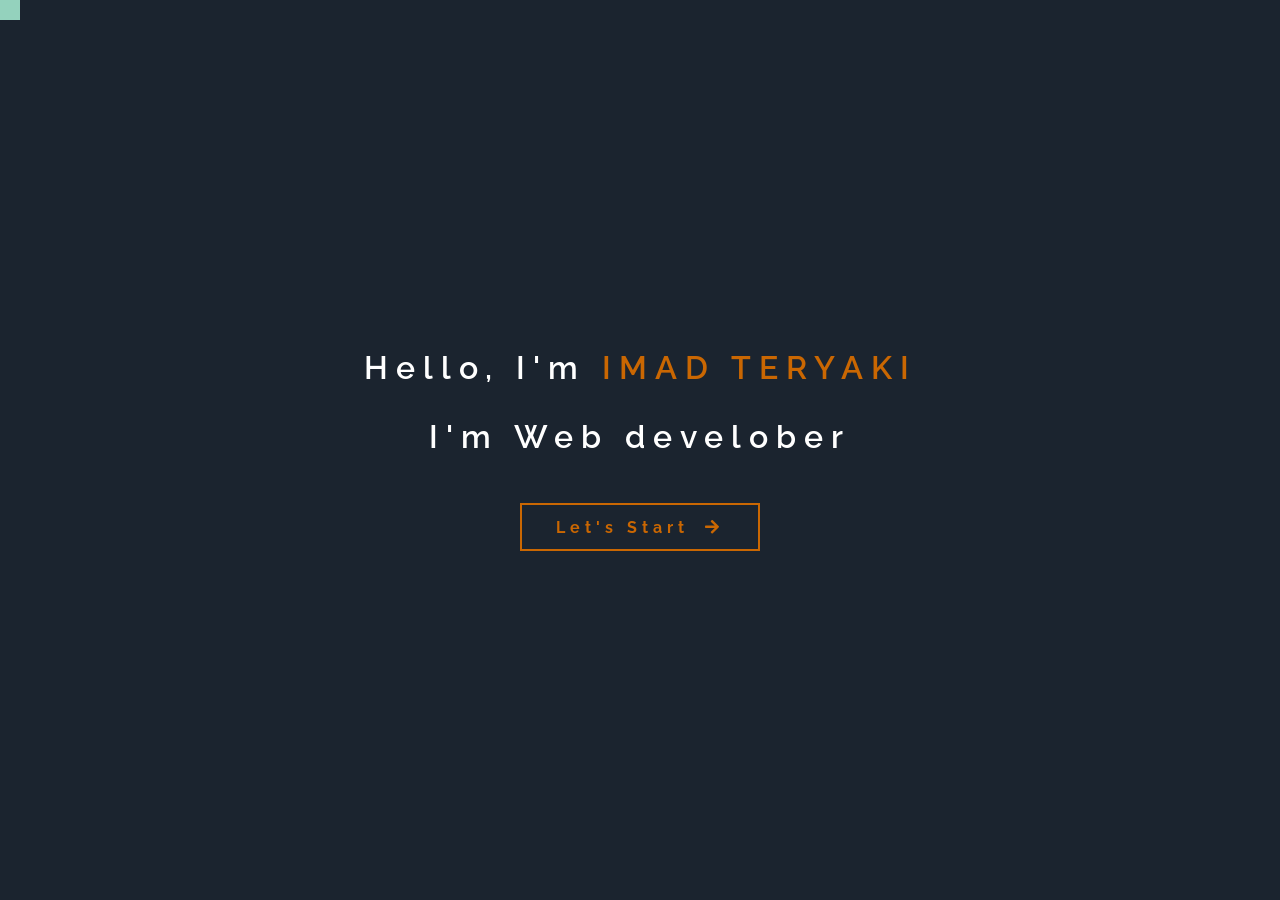
<file: index.html>
<!DOCTYPE html>
<html lang="en">
  <head>
    <meta charset="UTF-8" />
    <meta http-equiv="X-UA-Compatible" content="IE=edge" />
    <meta name="viewport" content="width=device-width, initial-scale=1.0" />

    <!-- fontAwesome -->
    <link
      rel="stylesheet"
      href="https://cdnjs.cloudflare.com/ajax/libs/font-awesome/5.15.4/css/all.min.css"
      integrity="sha512-1ycn6IcaQQ40/MKBW2W4Rhis/DbILU74C1vSrLJxCq57o941Ym01SwNsOMqvEBFlcgUa6xLiPY/NS5R+E6ztJQ=="
      crossorigin="anonymous"
      referrerpolicy="no-referrer"
    />
    <!-- Google-Fonts -->
    <link rel="preconnect" href="https://fonts.googleapis.com" />
    <link rel="preconnect" href="https://fonts.gstatic.com" crossorigin />
    <link
      href="https://fonts.googleapis.com/css2?family=Raleway:wght@100;400;500;600;700&display=swap"
      rel="stylesheet"
    />
    <!-- CSS-Link -->
    <link rel="stylesheet" href="main.css" />
    <title>Imad Teryaki</title>
  </head>
  <body>
    <!-- Home-Page -->
    <header id="home">
    <ul class="background">
        <li></li>
        <li></li>
        <li></li>
        <li></li>
        <li></li>
        <li></li>
        <li></li>
        <li></li>
        <li></li>
        <li></li>
      </ul>
      <div class="text-container">
        <div class="type" >
            <p class="hallo text">Hello, I'm </p>
            <p class="name text">IMAD TERYAKI</p>
        </div>
        <p class="job text">I'm Web develober</p>

        <a href="./about.html"><button class="start">Let's Start<i class="fas fa-arrow-right"></i></button></a>
      </div> 
    </header>
  </body>
</html>
</file>
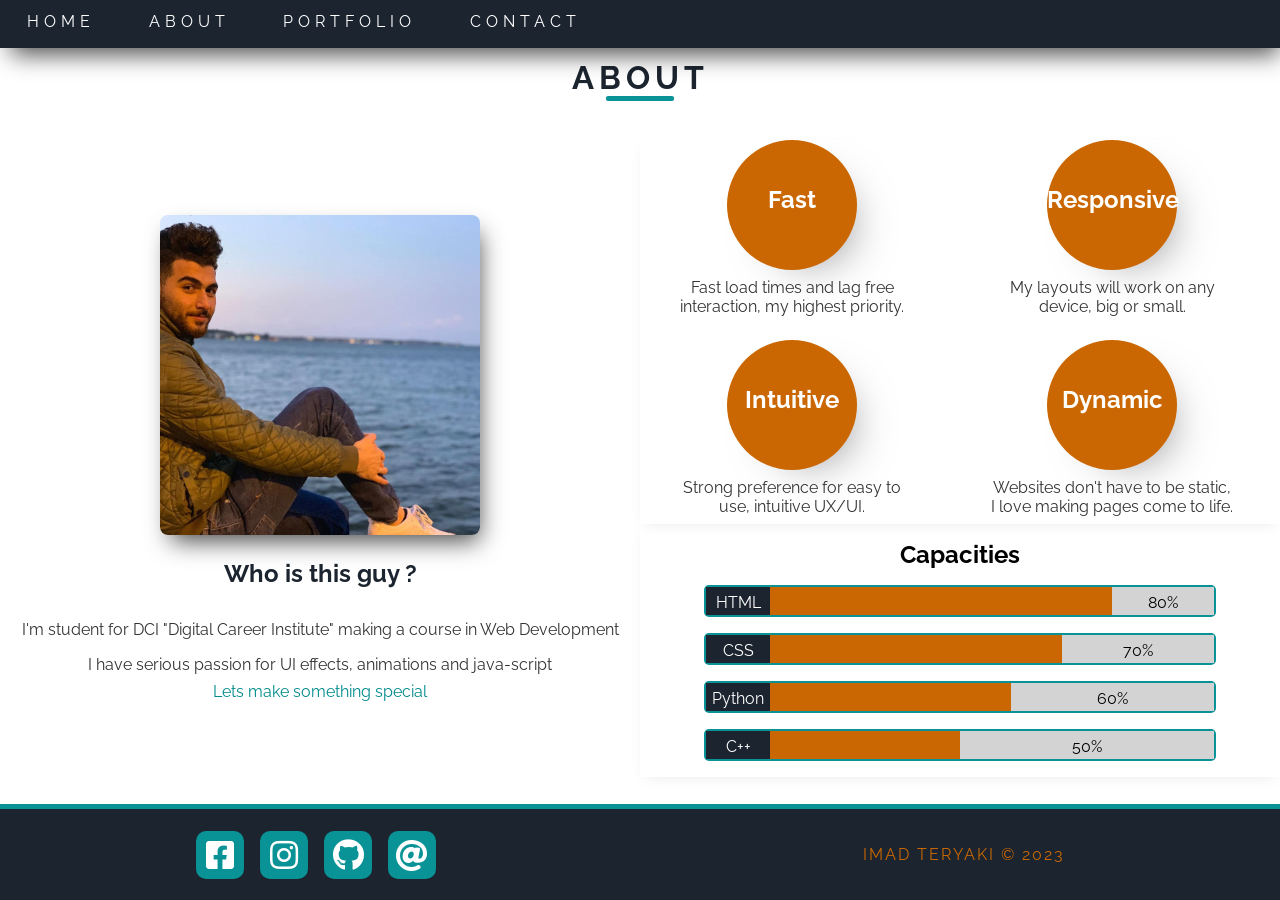
<file: about.html>
<!DOCTYPE html>
<html lang="en">
  <head>
    <meta charset="UTF-8" />
    <meta http-equiv="X-UA-Compatible" content="IE=edge" />
    <meta name="viewport" content="width=device-width, initial-scale=1.0" />
    <!-- fontAwesome -->
    <link
      rel="stylesheet"
      href="https://cdnjs.cloudflare.com/ajax/libs/font-awesome/5.15.4/css/all.min.css"
      integrity="sha512-1ycn6IcaQQ40/MKBW2W4Rhis/DbILU74C1vSrLJxCq57o941Ym01SwNsOMqvEBFlcgUa6xLiPY/NS5R+E6ztJQ=="
      crossorigin="anonymous"
      referrerpolicy="no-referrer"
    />
    <!-- Google-Fonts -->
    <link rel="preconnect" href="https://fonts.googleapis.com" />
    <link rel="preconnect" href="https://fonts.gstatic.com" crossorigin />
    <link
      href="https://fonts.googleapis.com/css2?family=Raleway:wght@100;400;500;600;700&display=swap"
      rel="stylesheet"
    />
    <!-- CSS-Link -->
    <link rel="stylesheet" href="about.css" />
    <title>About Me</title>
  </head>
  <body>
    <nav class="navbar">
      <input type="checkbox" class="side-menu" id="side-menu" />
      <label for="side-menu" class="hamb"
        ><span class="hamb-line"></span
      ></label>
      <div class="nav">
        <ul class="menu">
          <li><a href="./index.html">Home</a></li>
          <li><a href="./about.html">About</a></li>
          <li><a href="./portfolio.html">Portfolio</a></li>
          <li><a href="./contact.html">Contact</a></li>
        </ul>
      </div>
    </nav>
    <header class="header">
      <h1 class="title">About</h1>
    </header>
    <main class="about-page">
      <section class="me">
        <img
          src="./Bilder/70360322_1455279317958483_5749685977719242752_n.jpg"
          alt=""
          class="photo"
        />
        <h2>Who is this guy ?</h2>
        <p>
          I'm student for DCI "Digital Career Institute" making a course in Web
          Development
        </p>
        <p>I have serious passion for UI effects, animations and java-script</p>
        <a href="./contact.html">Lets make something special</a>
      </section>
      <section class="offers">
        <div class="properties">
            <div class="property delay-1">
                <div class="property-title">
                    <h2>Fast</h2>
                </div>
                <p>Fast load times and lag free interaction, my highest priority.</p>
            </div>
            <div class="property delay-2">
                <div class="property-title">
                    <h2>Responsive</h2>
                </div>
                <p>My layouts will work on any device, big or small.</p>
            </div>
            <div class="property delay-3">
                <div class="property-title ">
                    <h2>Intuitive</h2>
                </div>
                <p>Strong preference for easy to use, intuitive UX/UI.</p>
            </div>
            <div class="property delay-4">
                <div class="property-title">
                    <h2>Dynamic</h2>
                </div>
                <p>Websites don't have to be static, I love making pages come to life.</p>
            </div>
        </div>
        <div class="capacities">
        <h2>Capacities</h2>

        <div>
          <div class="html">
            <div>HTML</div>
          </div>
          <span>80%</span>
        </div>

        <div>
          <div class="css">
            <div>CSS</div>
          </div>
          <span>70%</span>
        </div>

        <div>
          <div class="python">
            <div>Python</div>
          </div>
          <span>60%</span>
        </div>

        <div>
          <div class="c-lang">
            <div>C++</div>
          </div>
          <span>50%</span>
        </div>
      </div>
</section>
</main>
<footer>
  <div class="social-media">
    <a href="#"><div class="media"><i class="fab fa-facebook-square"></i></div></a>
    <a href="#"><div class="media"><i class="fab fa-instagram"></i></div></a>
    <a href="#"><div class="media"><i class="fab fa-github"></i></div></a>
    <a href="#"><div class="media"><i class="fas fa-at"></i></div></a>
  </div>
  <p>IMAD TERYAKI &#169; 2023</p>
</footer>
</body>
</html>
</file>
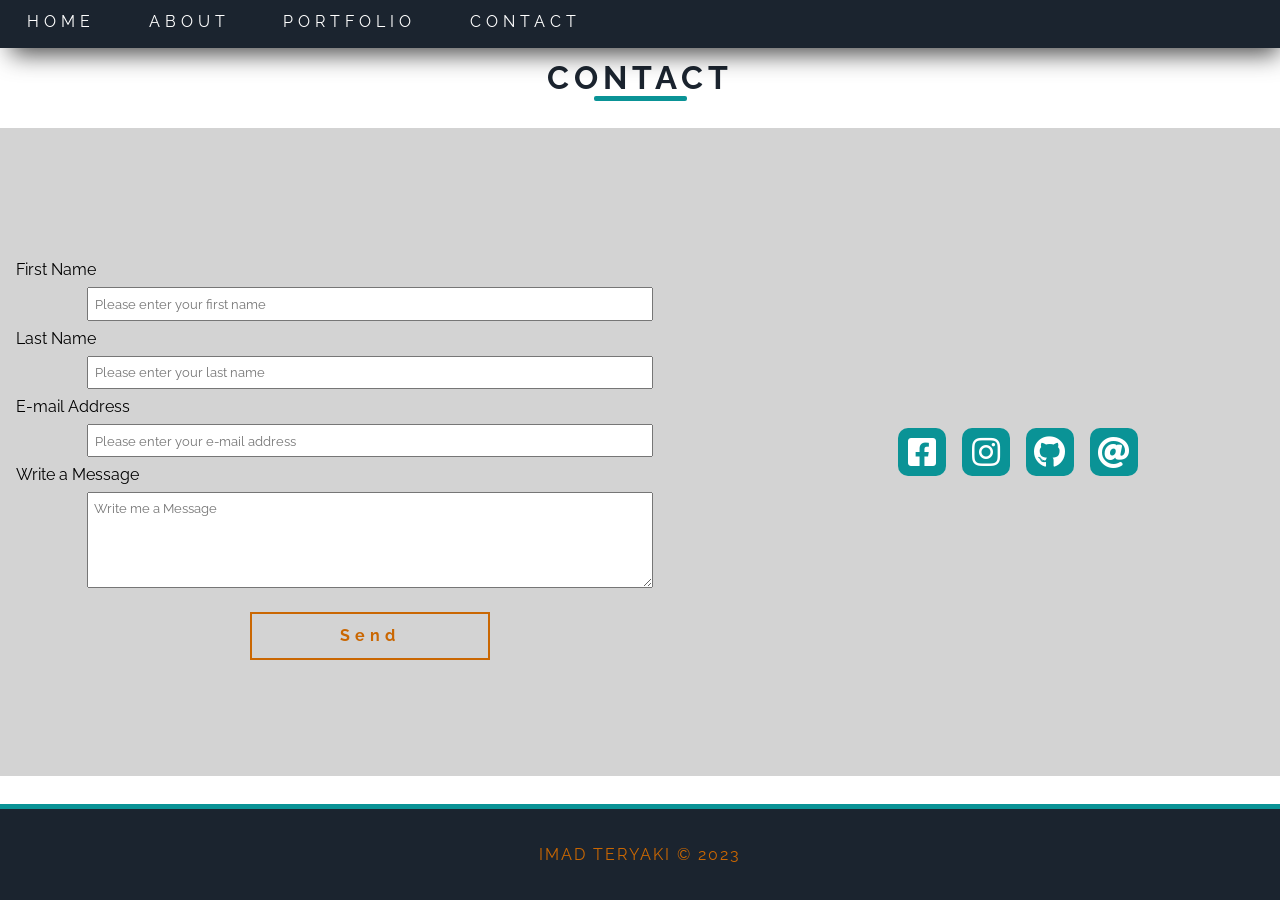
<file: contact.html>
<!DOCTYPE html>
<html lang="en">
  <head>
    <meta charset="UTF-8" />
    <meta http-equiv="X-UA-Compatible" content="IE=edge" />
    <meta name="viewport" content="width=device-width, initial-scale=1.0" />
    <!-- fontAwesome -->
    <link
      rel="stylesheet"
      href="https://cdnjs.cloudflare.com/ajax/libs/font-awesome/5.15.4/css/all.min.css"
      integrity="sha512-1ycn6IcaQQ40/MKBW2W4Rhis/DbILU74C1vSrLJxCq57o941Ym01SwNsOMqvEBFlcgUa6xLiPY/NS5R+E6ztJQ=="
      crossorigin="anonymous"
      referrerpolicy="no-referrer"
    />
    <!-- Google-Fonts -->
    <link rel="preconnect" href="https://fonts.googleapis.com" />
    <link rel="preconnect" href="https://fonts.gstatic.com" crossorigin />
    <link
      href="https://fonts.googleapis.com/css2?family=Raleway:wght@100;400;500;600;700&display=swap"
      rel="stylesheet"
    />
    <!-- CSS-Link -->
    <link rel="stylesheet" href="contact.css" />
    <title>Contact</title>
  </head>
  <body>
    <nav class="navbar">
      <input type="checkbox" class="side-menu" id="side-menu" />
      <label for="side-menu" class="hamb"
        ><span class="hamb-line"></span
      ></label>
      <div class="nav">
        <ul class="menu">
          <li><a href="./index.html">Home</a></li>
          <li><a href="./about.html">About</a></li>
          <li><a href="./portfolio.html">Portfolio</a></li>
          <li><a href="./contact.html">Contact</a></li>
        </ul>
      </div>
    </nav>

    <header class="header">
        <h1 class="title">Contact</h1>
    </header>


    <main>
      <div class="message">
        <form action="" method="POST">
          <label for="username">First Name</label>
          <input type="text" placeholder="Please enter your first name" required />
          <label for="username"> Last Name</label>
          <input type="text" placeholder="Please enter your last name" required />
          <label for="email">E-mail Address</label>
          <input
            type="email"
            name="email"
            placeholder="Please enter your e-mail address"
            required
          />
          <label for="textarea">Write a Message</label>
          <textarea
            name="textarea"
            cols="30"
            rows="5"
            placeholder="Write me a Message"
            required
          ></textarea>
          <input type="submit" value="Send" id="submit" />
        </form>
      </div>
      <div class="social-media-icons">
        <a href="#"><div class="media"><i class="fab fa-facebook-square"></i></div></a>
        <a href="#"><div class="media"><i class="fab fa-instagram"></i></div></a>
        <a href="#"><div class="media"><i class="fab fa-github"></i></div></a>
        <a href="#"><div class="media"><i class="fas fa-at"></i></div></a>
      </div>
    </main>
    <footer>
      <p>IMAD TERYAKI &#169; 2023</p>
    </footer>
  </body>
</html>
</file>
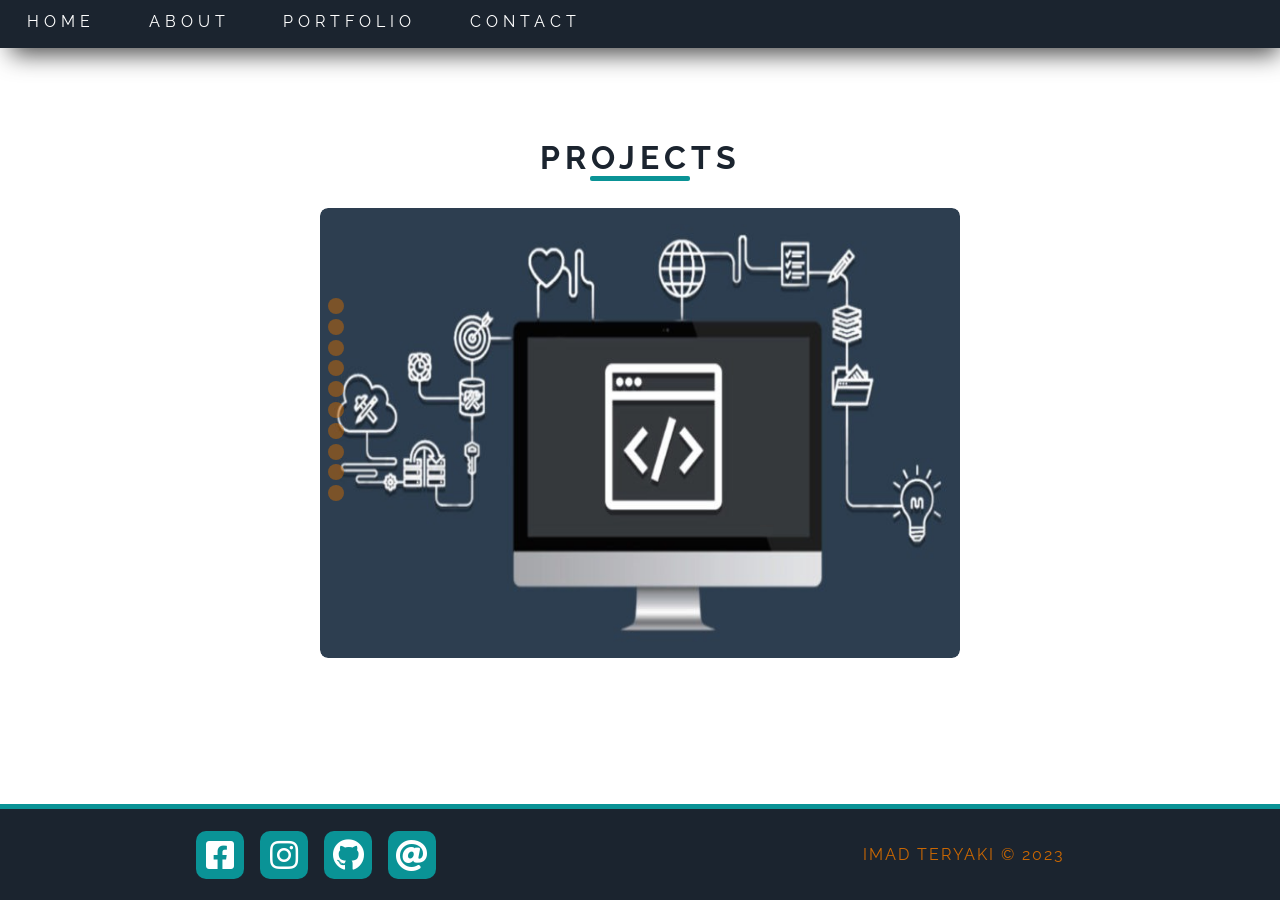
<file: portfolio.html>
<!DOCTYPE html>
<html lang="en">
  <head>
    <meta charset="UTF-8" />
    <meta http-equiv="X-UA-Compatible" content="IE=edge" />
    <meta name="viewport" content="width=device-width, initial-scale=1.0" />
    <!-- fontAwesome -->
    <link
      rel="stylesheet"
      href="https://cdnjs.cloudflare.com/ajax/libs/font-awesome/5.15.4/css/all.min.css"
      integrity="sha512-1ycn6IcaQQ40/MKBW2W4Rhis/DbILU74C1vSrLJxCq57o941Ym01SwNsOMqvEBFlcgUa6xLiPY/NS5R+E6ztJQ=="
      crossorigin="anonymous"
      referrerpolicy="no-referrer"
    />
    <!-- Google-Fonts -->
    <link rel="preconnect" href="https://fonts.googleapis.com" />
    <link rel="preconnect" href="https://fonts.gstatic.com" crossorigin />
    <link
      href="https://fonts.googleapis.com/css2?family=Raleway:wght@100;400;500;600;700&display=swap"
      rel="stylesheet"
    />
    <!-- CSS-Link -->
    <link rel="stylesheet" href="portfolio.css" />
    <title>Portfolio</title>
  </head>
  <body>
    <nav class="navbar">
      <input type="checkbox" class="side-menu" id="side-menu" />
      <label for="side-menu" class="hamb"
        ><span class="hamb-line"></span
      ></label>
      <div class="nav">
        <ul class="menu">
          <li><a href="./index.html">Home</a></li>
          <li><a href="./about.html">About</a></li>
          <li><a href="./portfolio.html">Portfolio</a></li>
          <li><a href="./contact.html">Contact</a></li>
        </ul>
      </div>
    </nav>
    
    <main>
      <header class="header">
        <h1 class="title">Projects</h1>
      </header>
      <section class="slider-container">
        <div class="slider-wrapper">
          <div class="slides">
            <div class="slide" id="slide-1">
              <h2>Project-name-1</h2>
              <p>
                Lorem ipsum dolor, sit amet consectetur adipisicing elit.
                Laudantium dolorem repudiandae molestias ab eius repellat?
              </p>
              <button>Visit</button>
            </div>

            <div class="slide" id="slide-2">
              <h2>Project-name-2</h2>
              <p>
                Lorem ipsum dolor, sit amet consectetur adipisicing elit.
                Laudantium dolorem repudiandae molestias ab eius repellat?
              </p>
              <button>Visit</button>
            </div>
            <div class="slide" id="slide-3">
              <h2>Project-name-3</h2>
              <p>
                Lorem ipsum dolor, sit amet consectetur adipisicing elit.
                Laudantium dolorem repudiandae molestias ab eius repellat?
              </p>
              <button>Visit</button>
            </div>
            <div class="slide" id="slide-4">
              <h2>Project-name-4</h2>
              <p>
                Lorem ipsum dolor, sit amet consectetur adipisicing elit.
                Laudantium dolorem repudiandae molestias ab eius repellat?
              </p>
              <button>Visit</button>
            </div>
            <div class="slide" id="slide-5">
              <h2>Project-name-5</h2>
              <p>
                Lorem ipsum dolor, sit amet consectetur adipisicing elit.
                Laudantium dolores repudiandae molestias ab eius repellat?
              </p>
              <button>Visit</button>
            </div>
            <div class="slide" id="slide-6">
              <h2>Project-name-6</h2>
              <p>
                Lorem ipsum dolor, sit amet consectetur adipisicing elit.
                Laudantium dolorem repudiandae molestias ab eius repellat?
              </p>
              <button>Visit</button>
            </div>
            <div class="slide" id="slide-7">
              <h2>Project-name-7</h2>
              <p>
                Lorem ipsum dolor, sit amet consectetur adipisicing elit.
                Laudantium dolorem repudiandae molestias ab eius repellat?
              </p>
              <button>Visit</button>
            </div>
            <div class="slide" id="slide-8">
              <h2>Project-name-8</h2>
              <p>
                Lorem ipsum dolor, sit amet consectetur adipisicing elit.
                Laudantium dolorem repudiandae molestias ab eius repellat?
              </p>
              <button>Visit</button>
            </div>
            <div class="slide" id="slide-9">
              <h2>Project-name-9</h2>
              <p>
                Lorem ipsum dolor, sit amet consectetur adipisicing elit.
                Laudantium dolorem repudiandae molestias ab eius repellat?
              </p>
              <button>Visit</button>
            </div>
            <div class="slide" id="slide-10">
              <h2>Project-name-10</h2>
              <p>
                Lorem ipsum dolor, sit amet consectetur adipisicing elit.
                Laudantium dolorem repudiandae molestias ab eius repellat?
              </p>
              <button>Visit</button>
            </div>

            <div class="slider-nav">
              <a href="#slide-1"></a>
              <a href="#slide-2"></a>
              <a href="#slide-3"></a>
              <a href="#slide-4"></a>
              <a href="#slide-5"></a>
              <a href="#slide-6"></a>
              <a href="#slide-7"></a>
              <a href="#slide-8"></a>
              <a href="#slide-9"></a>
              <a href="#slide-10"></a>
            </div>
          </div>
        </div>
      </section>
    </main>
    <footer>
      <div class="social-media">
        <a href="#"><div class="media"><i class="fab fa-facebook-square"></i></div></a>
        <a href="#"><div class="media"><i class="fab fa-instagram"></i></div></a>
        <a href="#"><div class="media"><i class="fab fa-github"></i></div></a>
        <a href="#"><div class="media"><i class="fas fa-at"></i></div></a>
      </div>
      <p>IMAD TERYAKI &#169; 2023</p>
    </footer>
  </body>
</html>
</file>
<file: main.css>
* {
  font-family: "Raleway", sans-serif;
  padding: 0;
  margin: 0;
  box-sizing: border-box;
}

.text-container {
  width: 100%;
  height: 100vh;
  display: flex;
  flex-direction: column;
  justify-content: center;
  align-items: center;
  position: relative;
  z-index: 1000;
}
.text-container .type {
  display: flex;
  flex-direction: column;
}
.text-container .hello {
  display: flex;
  justify-content: center;
  align-items: center;
}
.text-container .name {
  margin-top: 2rem;
  padding-left: 1rem;
  justify-self: flex-start;
}
.text-container .name.text {
  color: #CA6702;
}
.text-container .job {
  margin: 2rem 0;
}
.text-container .text {
  color: #fff;
  letter-spacing: 0.5rem;
  font-size: 32px;
  font-weight: 600;
  text-align: center;
  animation: bck-top 3s cubic-bezier(0.215, 0.61, 0.355, 1) -0.8s both;
}
.text-container .start {
  color: #CA6702;
  background: transparent;
  width: 15rem;
  height: 3rem;
  margin-top: 1rem;
  padding: 0.2rem 1rem;
  border: 2px solid #CA6702;
  letter-spacing: 5px;
  font-size: 1rem;
  font-weight: bold;
  cursor: pointer;
}
.text-container .start i {
  margin-left: 1rem;
}
.text-container .start:hover {
  color: #fff;
  border-color: #CA6702;
  background-color: #CA6702;
  transition: 0.5s;
}
.text-container .start:hover i {
  color: white;
  transform: rotate(90deg);
  transition: 0.5s;
}
@media screen and (min-width: 768px) {
  .text-container > .type {
    flex-direction: row;
  }
  .text-container .name {
    margin-top: 0;
  }
}

@keyframes bck-top {
  0% {
    letter-spacing: 0.4em;
    transform: translateZ(400px) translateY(-300px);
    opacity: 0;
  }
  40% {
    opacity: 0.6;
  }
  100% {
    transform: translateZ(0) translateY(0);
    opacity: 1;
  }
}
.background {
  position: fixed;
  width: 100vw;
  height: 100vh;
  top: 0;
  left: 0;
  margin: 0;
  padding: 0;
  background: #1B242F;
  overflow: hidden;
}
.background li {
  position: absolute;
  display: block;
  list-style: none;
  width: 20px;
  height: 20px;
  background: #94D2BD;
  animation: animate 13s linear infinite;
}
.background li:nth-child(0) {
  left: 24%;
  width: 123px;
  height: 123px;
  bottom: -123px;
  animation-delay: 0.5s;
}
.background li:nth-child(1) {
  left: 30%;
  width: 165px;
  height: 165px;
  bottom: -165px;
  animation-delay: 1s;
}
.background li:nth-child(2) {
  left: 41%;
  width: 170px;
  height: 170px;
  bottom: -170px;
  animation-delay: 4s;
}
.background li:nth-child(3) {
  left: 71%;
  width: 158px;
  height: 158px;
  bottom: -158px;
  animation-delay: 3.5s;
}
.background li:nth-child(4) {
  left: 4%;
  width: 184px;
  height: 184px;
  bottom: -184px;
  animation-delay: 2s;
}
.background li:nth-child(5) {
  left: 0%;
  width: 102px;
  height: 102px;
  bottom: -102px;
  animation-delay: 12.5s;
}
.background li:nth-child(6) {
  left: 33%;
  width: 164px;
  height: 164px;
  bottom: -164px;
  animation-delay: 7.5s;
}
.background li:nth-child(7) {
  left: 24%;
  width: 178px;
  height: 178px;
  bottom: -178px;
  animation-delay: 5.5s;
}
.background li:nth-child(8) {
  left: 81%;
  width: 147px;
  height: 147px;
  bottom: -147px;
  animation-delay: 19s;
}
.background li:nth-child(9) {
  left: 63%;
  width: 195px;
  height: 195px;
  bottom: -195px;
  animation-delay: 2.5s;
}

@keyframes animate {
  0% {
    transform: translateY(0) rotate(0deg);
    opacity: 1;
    border-radius: 0;
  }
  100% {
    transform: translateY(-1000px) rotate(720deg);
    opacity: 0;
    border-radius: 50%;
  }
}/*# sourceMappingURL=main.css.map */
</file>
<file: about.css>
.navbar {
  background-color: #1B242F;
  position: fixed;
  top: 0;
  width: 100%;
  height: 3rem;
  z-index: 1000;
  padding-right: 4rem;
  box-shadow: 5px 12px 25px -6px rgba(0, 0, 0, 0.72);
  animation-name: nav-drop;
  animation-duration: 0.5s;
  animation-timing-function: ease;
  animation-iteration-count: 1;
  animation-fill-mode: none;
  animation-play-state: running;
}
.navbar .side-menu {
  display: none;
  height: 100%;
  width: 2rem;
}
.navbar .side-menu:checked ~ .nav {
  max-height: 100%;
}
.navbar .side-menu:checked ~ .hamb > .hamb-line {
  background: transparent;
}
.navbar .side-menu:checked ~ .hamb > .hamb-line::before {
  transform: rotate(-45deg);
  transition: 0.5s;
  top: 0;
}
.navbar .side-menu:checked ~ .hamb > .hamb-line::after {
  transform: rotate(45deg);
  transition: 0.5s;
  top: 0;
}
.navbar .hamb {
  cursor: pointer;
  float: right;
  padding: 25px 20px;
}
.navbar .hamb .hamb-line {
  background-color: #fff;
  display: block;
  height: 2px;
  position: relative;
  width: 2em;
}
.navbar .hamb .hamb-line::before, .navbar .hamb .hamb-line::after {
  background-color: #fff;
  content: "";
  display: block;
  position: absolute;
  transition: all 0.2s ease-out;
  width: 100%;
  height: 100%;
}
.navbar .hamb .hamb-line::before {
  top: 10px;
}
.navbar .hamb .hamb-line::after {
  top: -10px;
}
.navbar .nav {
  width: 100%;
  max-height: 0;
  position: fixed;
  top: 3rem;
  background-color: #333333;
  overflow: hidden;
  transition: max-height 0.5s ease-out;
}
.navbar .nav .menu {
  list-style-type: none;
}
.navbar .nav .menu li {
  display: flex;
  flex-direction: column;
  align-items: center;
  justify-content: center;
}
.navbar .nav .menu li::after {
  content: "";
  display: block;
  width: 0;
  height: 5px;
  border-radius: 2px;
  background: #0A9396;
  transition: width 0.3s;
}
.navbar .nav .menu li:hover::after {
  width: 100%;
}
.navbar .nav .menu li a {
  padding: 0 20px;
  text-decoration: none;
  line-height: 275%;
  letter-spacing: 5px;
  font-size: 1em;
  display: block;
  height: 100%;
  color: #fff;
  box-shadow: 0px 16px 24px -30px #94d2bd;
  text-transform: uppercase;
}
.navbar .nav .menu li a:hover {
  color: #CA6702;
  transition: color 0.3s ease-in-out;
}
@media screen and (min-width: 768px) {
  .navbar .navbar {
    display: flex;
    align-items: center;
    justify-content: center;
  }
  .navbar .nav {
    max-height: none;
    position: relative;
    top: 0;
    width: 50%;
    background-color: transparent;
  }
  .navbar .menu {
    display: flex;
    flex-direction: row;
    justify-content: space-around;
  }
  .navbar .menu li {
    height: 100%;
  }
  .navbar .hamb {
    display: none;
  }
}

@keyframes nav-drop {
  0% {
    transform: translateY(-100px);
  }
}
footer {
  display: flex;
  flex-direction: row;
  justify-content: center;
  align-items: center;
  justify-content: space-around;
  width: 100%;
  height: 6em;
  gap: 1em;
  border-top: 5px solid #0A9396;
  background-color: #1B242F;
}
footer .social-media {
  display: flex;
  flex-direction: row;
  justify-content: center;
  align-items: center;
  width: 50%;
  gap: 1em;
}
footer .social-media a {
  color: transparent;
}
footer .social-media .media {
  display: flex;
  flex-direction: row;
  justify-content: center;
  align-items: center;
  width: 3em;
  height: 3em;
  background-color: #0A9396;
  border-radius: 10px;
}
footer .social-media .media i {
  color: #fff;
  font-size: 2em;
}
footer p {
  display: flex;
  flex-direction: row;
  justify-content: center;
  align-items: center;
  width: 50%;
  letter-spacing: 2px;
  color: #CA6702;
}

.header {
  display: flex;
  flex-direction: row;
  justify-content: center;
  align-items: center;
  width: 100%;
  height: 4em;
  margin-top: 3em;
}
.header .title {
  width: -moz-fit-content;
  width: fit-content;
  letter-spacing: 5px;
  text-transform: uppercase;
  font-size: 2em;
  text-align: center;
  color: #1B242F;
  animation: title 0.5s cubic-bezier(0.25, 0.46, 0.45, 0.94) both;
}
.header .title::after {
  content: "";
  display: block;
  width: 50%;
  margin: 0 auto;
  height: 5px;
  border-radius: 2px;
  background: #0A9396;
}

@keyframes title {
  0% {
    transform: translateX(-1000px);
    opacity: 0;
  }
  100% {
    transform: translateX(0);
    opacity: 1;
  }
}
* {
  font-family: "Raleway", sans-serif;
  padding: 0;
  margin: 0;
  box-sizing: border-box;
}

.about-page {
  display: flex;
  flex-direction: column;
  justify-content: center;
  align-items: center;
  width: 100%;
  min-height: 100vh;
  overflow: hidden;
}
.about-page .me {
  display: flex;
  flex-direction: column;
  justify-content: center;
  align-items: center;
  width: 100%;
  height: -moz-fit-content;
  height: fit-content;
  padding: 2em 0;
  box-shadow: 0px 5px 15px -6px rgba(0, 0, 0, 0.1);
  animation: title 0.5s cubic-bezier(0.25, 0.46, 0.45, 0.94) both;
}
.about-page .me .photo {
  width: 20em;
  height: 20em;
  border-radius: 0.5em;
  box-shadow: 5px 12px 25px -6px rgba(0, 0, 0, 0.72);
}
.about-page .me h2 {
  margin: 1em;
  color: #1B242F;
}
.about-page .me p {
  margin: 0.5em;
  color: #333333;
  text-align: center;
}
.about-page .me a {
  text-decoration: none;
  color: darkcyan;
}
.about-page .me a:hover {
  color: #CA6702;
}
.about-page .offers {
  display: flex;
  flex-direction: column;
  justify-content: center;
  align-items: center;
  width: 100%;
  height: -moz-max-content;
  height: max-content;
}
.about-page .offers .properties {
  display: flex;
  flex-direction: row;
  gap: 1rem;
  flex-wrap: wrap;
  box-shadow: 0px 5px 15px -6px rgba(0, 0, 0, 0.1);
}
.about-page .offers .properties .property {
  display: flex;
  flex-direction: column;
  justify-content: center;
  align-items: center;
  width: calc(50% - 1rem);
  height: -moz-fit-content;
  height: fit-content;
  animation: flip-2-ver-right-1 1s cubic-bezier(0.455, 0.03, 0.515, 0.955) both;
}
.about-page .offers .properties .property .property-title {
  width: 130px;
  height: 130px;
  border-radius: 50%;
  background-color: #CA6702;
  box-shadow: 20px 18px 46px -29px rgba(0, 0, 0, 0.52);
}
.about-page .offers .properties .property .property-title h2 {
  text-align: center;
  line-height: 5em;
  color: #fff;
}
.about-page .offers .properties .property > p {
  text-align: center;
  color: #333333;
  width: 80%;
  margin: 0.5em;
}
.about-page .offers .properties .delay-2 {
  animation-delay: 0.2s;
}
.about-page .offers .properties .delay-3 {
  animation-delay: 0.4s;
}
.about-page .offers .properties .delay-4 {
  animation-delay: 0.6s;
}
.about-page .offers .capacities {
  display: flex;
  flex-direction: column;
  justify-content: center;
  align-items: center;
  width: 100%;
  padding: 1em 0;
  height: -moz-fit-content;
  height: fit-content;
  gap: 1em;
  box-shadow: 0px 5px 15px -6px rgba(0, 0, 0, 0.1);
}
.about-page .offers .capacities > div {
  width: 80%;
  height: 2em;
  display: flex;
  justify-content: space-between;
  border: 2px solid #0A9396;
  border-radius: 5px;
  background-color: #CA6702;
}
.about-page .offers .capacities > div > div {
  background-color: #CA6702;
}
.about-page .offers .capacities > div > div > div {
  width: 4em;
  height: 100%;
  text-align: center;
  line-height: 200%;
  background-color: #1B242F;
  color: #fff;
}
.about-page .offers .capacities > div > span {
  width: 10%;
  line-height: 200%;
  background-color: #D3D3D3;
  flex-grow: 1;
  text-align: center;
}
.about-page .offers .capacities > div .html {
  width: 80%;
  animation: width-html 1s ease-in-out 1;
}
.about-page .offers .capacities > div .css {
  width: 70%;
  animation: width-css 1s ease-in 1;
}
.about-page .offers .capacities > div .python {
  width: 60%;
  animation: width-python 1s ease-in 1;
}
.about-page .offers .capacities > div .c-lang {
  width: 50%;
  animation: width-c-lang 1s ease-in 1;
}
@media screen and (min-width: 768px) {
  .about-page.about-page {
    min-height: calc(100vh - 13em);
    flex-direction: row;
  }
  .about-page.about-page .me {
    width: 50%;
    flex-grow: 1;
    box-shadow: none;
  }
  .about-page.about-page .offers {
    width: 50%;
  }
  .about-page.about-page .offers .capacities {
    width: 100%;
  }
}

@keyframes flip-2-ver-right-1 {
  0% {
    transform: translateX(100%) rotateY(-180deg);
    transform-origin: 0% 50%;
    opacity: 0;
  }
  100% {
    transform: translateX(0) rotateY(0);
    transform-origin: 100% 50%;
    opacity: 1;
  }
}
@keyframes width-html {
  0% {
    width: 4em;
  }
  100% {
    width: 80%;
  }
}
@keyframes width-css {
  0% {
    width: 4em;
  }
  100% {
    width: 70%;
  }
}
@keyframes width-python {
  0% {
    width: 4em;
  }
  100% {
    width: 60%;
  }
}
@keyframes width-c-lang {
  0% {
    width: 4em;
  }
  100% {
    width: 50%;
  }
}/*# sourceMappingURL=about.css.map */
</file>
<file: contact.css>
.navbar {
  background-color: #1B242F;
  position: fixed;
  top: 0;
  width: 100%;
  height: 3rem;
  z-index: 1000;
  padding-right: 4rem;
  box-shadow: 5px 12px 25px -6px rgba(0, 0, 0, 0.72);
  animation-name: nav-drop;
  animation-duration: 0.5s;
  animation-timing-function: ease;
  animation-iteration-count: 1;
  animation-fill-mode: none;
  animation-play-state: running;
}
.navbar .side-menu {
  display: none;
  height: 100%;
  width: 2rem;
}
.navbar .side-menu:checked ~ .nav {
  max-height: 100%;
}
.navbar .side-menu:checked ~ .hamb > .hamb-line {
  background: transparent;
}
.navbar .side-menu:checked ~ .hamb > .hamb-line::before {
  transform: rotate(-45deg);
  transition: 0.5s;
  top: 0;
}
.navbar .side-menu:checked ~ .hamb > .hamb-line::after {
  transform: rotate(45deg);
  transition: 0.5s;
  top: 0;
}
.navbar .hamb {
  cursor: pointer;
  float: right;
  padding: 25px 20px;
}
.navbar .hamb .hamb-line {
  background-color: #fff;
  display: block;
  height: 2px;
  position: relative;
  width: 2em;
}
.navbar .hamb .hamb-line::before, .navbar .hamb .hamb-line::after {
  background-color: #fff;
  content: "";
  display: block;
  position: absolute;
  transition: all 0.2s ease-out;
  width: 100%;
  height: 100%;
}
.navbar .hamb .hamb-line::before {
  top: 10px;
}
.navbar .hamb .hamb-line::after {
  top: -10px;
}
.navbar .nav {
  width: 100%;
  max-height: 0;
  position: fixed;
  top: 3rem;
  background-color: #333333;
  overflow: hidden;
  transition: max-height 0.5s ease-out;
}
.navbar .nav .menu {
  list-style-type: none;
}
.navbar .nav .menu li {
  display: flex;
  flex-direction: column;
  align-items: center;
  justify-content: center;
}
.navbar .nav .menu li::after {
  content: "";
  display: block;
  width: 0;
  height: 5px;
  border-radius: 2px;
  background: #0A9396;
  transition: width 0.3s;
}
.navbar .nav .menu li:hover::after {
  width: 100%;
}
.navbar .nav .menu li a {
  padding: 0 20px;
  text-decoration: none;
  line-height: 275%;
  letter-spacing: 5px;
  font-size: 1em;
  display: block;
  height: 100%;
  color: #fff;
  box-shadow: 0px 16px 24px -30px #94d2bd;
  text-transform: uppercase;
}
.navbar .nav .menu li a:hover {
  color: #CA6702;
  transition: color 0.3s ease-in-out;
}
@media screen and (min-width: 768px) {
  .navbar .navbar {
    display: flex;
    align-items: center;
    justify-content: center;
  }
  .navbar .nav {
    max-height: none;
    position: relative;
    top: 0;
    width: 50%;
    background-color: transparent;
  }
  .navbar .menu {
    display: flex;
    flex-direction: row;
    justify-content: space-around;
  }
  .navbar .menu li {
    height: 100%;
  }
  .navbar .hamb {
    display: none;
  }
}

@keyframes nav-drop {
  0% {
    transform: translateY(-100px);
  }
}
footer {
  display: flex;
  flex-direction: row;
  justify-content: center;
  align-items: center;
  justify-content: space-around;
  width: 100%;
  height: 6em;
  gap: 1em;
  border-top: 5px solid #0A9396;
  background-color: #1B242F;
}
footer .social-media {
  display: flex;
  flex-direction: row;
  justify-content: center;
  align-items: center;
  width: 50%;
  gap: 1em;
}
footer .social-media a {
  color: transparent;
}
footer .social-media .media {
  display: flex;
  flex-direction: row;
  justify-content: center;
  align-items: center;
  width: 3em;
  height: 3em;
  background-color: #0A9396;
  border-radius: 10px;
}
footer .social-media .media i {
  color: #fff;
  font-size: 2em;
}
footer p {
  display: flex;
  flex-direction: row;
  justify-content: center;
  align-items: center;
  width: 50%;
  letter-spacing: 2px;
  color: #CA6702;
}

.header {
  display: flex;
  flex-direction: row;
  justify-content: center;
  align-items: center;
  width: 100%;
  height: 4em;
  margin-top: 3em;
}
.header .title {
  width: -moz-fit-content;
  width: fit-content;
  letter-spacing: 5px;
  text-transform: uppercase;
  font-size: 2em;
  text-align: center;
  color: #1B242F;
  animation: title 0.5s cubic-bezier(0.25, 0.46, 0.45, 0.94) both;
}
.header .title::after {
  content: "";
  display: block;
  width: 50%;
  margin: 0 auto;
  height: 5px;
  border-radius: 2px;
  background: #0A9396;
}

@keyframes title {
  0% {
    transform: translateX(-1000px);
    opacity: 0;
  }
  100% {
    transform: translateX(0);
    opacity: 1;
  }
}
* {
  font-family: "Raleway", sans-serif;
  padding: 0;
  margin: 0;
  box-sizing: border-box;
}

.header {
  overflow: hidden;
  -webkit-clip-path: 0 0, 100% 0, 100% 80%, 50% 100%, 0 80%;
          clip-path: 0 0, 100% 0, 100% 80%, 50% 100%, 0 80%;
}

main {
  margin-top: 1em;
  height: 72vh;
  background-color: #D3D3D3;
  gap: 1em;
  display: flex;
  flex-direction: column;
  justify-content: center;
  align-items: center;
}
main .message {
  width: 70%;
  padding: 1em;
}
main .message form {
  padding-top: 1em;
  display: flex;
  flex-direction: column;
  justify-content: center;
  align-items: center;
  gap: 0.5em;
}
main .message form label {
  align-self: flex-start;
}
main .message form input, main .message form textarea {
  padding: 0.5em;
  width: 80%;
}
main .message form #submit {
  color: #CA6702;
  background: transparent;
  width: 15rem;
  height: 3rem;
  margin-top: 1rem;
  padding: 0.2rem 1rem;
  border: 2px solid #CA6702;
  letter-spacing: 5px;
  font-size: 1rem;
  font-weight: bold;
  cursor: pointer;
}
main .message form #submit:hover {
  color: #fff;
  background: #CA6702;
  transition: all 0.5s;
}
main .social-media-icons {
  display: flex;
  flex-direction: row;
  justify-content: center;
  align-items: center;
  width: 50%;
  gap: 1em;
}
main .social-media-icons a {
  color: transparent;
}
main .social-media-icons .media {
  display: flex;
  flex-direction: row;
  justify-content: center;
  align-items: center;
  width: 3em;
  height: 3em;
  background-color: #0A9396;
  border-radius: 10px;
}
main .social-media-icons .media i {
  color: #fff;
  font-size: 2em;
}

@media screen and (min-width: 768px) {
  main {
    display: flex;
    flex-direction: row;
    justify-content: center;
    align-items: center;
  }
}
footer {
  position: absolute;
  bottom: 0;
  left: 0;
}/*# sourceMappingURL=contact.css.map */
</file>
<file: portfolio.css>
.navbar {
  background-color: #1B242F;
  position: fixed;
  top: 0;
  width: 100%;
  height: 3rem;
  z-index: 1000;
  padding-right: 4rem;
  box-shadow: 5px 12px 25px -6px rgba(0, 0, 0, 0.72);
  animation-name: nav-drop;
  animation-duration: 0.5s;
  animation-timing-function: ease;
  animation-iteration-count: 1;
  animation-fill-mode: none;
  animation-play-state: running;
}
.navbar .side-menu {
  display: none;
  height: 100%;
  width: 2rem;
}
.navbar .side-menu:checked ~ .nav {
  max-height: 100%;
}
.navbar .side-menu:checked ~ .hamb > .hamb-line {
  background: transparent;
}
.navbar .side-menu:checked ~ .hamb > .hamb-line::before {
  transform: rotate(-45deg);
  transition: 0.5s;
  top: 0;
}
.navbar .side-menu:checked ~ .hamb > .hamb-line::after {
  transform: rotate(45deg);
  transition: 0.5s;
  top: 0;
}
.navbar .hamb {
  cursor: pointer;
  float: right;
  padding: 25px 20px;
}
.navbar .hamb .hamb-line {
  background-color: #fff;
  display: block;
  height: 2px;
  position: relative;
  width: 2em;
}
.navbar .hamb .hamb-line::before, .navbar .hamb .hamb-line::after {
  background-color: #fff;
  content: "";
  display: block;
  position: absolute;
  transition: all 0.2s ease-out;
  width: 100%;
  height: 100%;
}
.navbar .hamb .hamb-line::before {
  top: 10px;
}
.navbar .hamb .hamb-line::after {
  top: -10px;
}
.navbar .nav {
  width: 100%;
  max-height: 0;
  position: fixed;
  top: 3rem;
  background-color: #333333;
  overflow: hidden;
  transition: max-height 0.5s ease-out;
}
.navbar .nav .menu {
  list-style-type: none;
}
.navbar .nav .menu li {
  display: flex;
  flex-direction: column;
  align-items: center;
  justify-content: center;
}
.navbar .nav .menu li::after {
  content: "";
  display: block;
  width: 0;
  height: 5px;
  border-radius: 2px;
  background: #0A9396;
  transition: width 0.3s;
}
.navbar .nav .menu li:hover::after {
  width: 100%;
}
.navbar .nav .menu li a {
  padding: 0 20px;
  text-decoration: none;
  line-height: 275%;
  letter-spacing: 5px;
  font-size: 1em;
  display: block;
  height: 100%;
  color: #fff;
  box-shadow: 0px 16px 24px -30px #94d2bd;
  text-transform: uppercase;
}
.navbar .nav .menu li a:hover {
  color: #CA6702;
  transition: color 0.3s ease-in-out;
}
@media screen and (min-width: 768px) {
  .navbar .navbar {
    display: flex;
    align-items: center;
    justify-content: center;
  }
  .navbar .nav {
    max-height: none;
    position: relative;
    top: 0;
    width: 50%;
    background-color: transparent;
  }
  .navbar .menu {
    display: flex;
    flex-direction: row;
    justify-content: space-around;
  }
  .navbar .menu li {
    height: 100%;
  }
  .navbar .hamb {
    display: none;
  }
}

@keyframes nav-drop {
  0% {
    transform: translateY(-100px);
  }
}
footer {
  display: flex;
  flex-direction: row;
  justify-content: center;
  align-items: center;
  justify-content: space-around;
  width: 100%;
  height: 6em;
  gap: 1em;
  border-top: 5px solid #0A9396;
  background-color: #1B242F;
}
footer .social-media {
  display: flex;
  flex-direction: row;
  justify-content: center;
  align-items: center;
  width: 50%;
  gap: 1em;
}
footer .social-media a {
  color: transparent;
}
footer .social-media .media {
  display: flex;
  flex-direction: row;
  justify-content: center;
  align-items: center;
  width: 3em;
  height: 3em;
  background-color: #0A9396;
  border-radius: 10px;
}
footer .social-media .media i {
  color: #fff;
  font-size: 2em;
}
footer p {
  display: flex;
  flex-direction: row;
  justify-content: center;
  align-items: center;
  width: 50%;
  letter-spacing: 2px;
  color: #CA6702;
}

.header {
  display: flex;
  flex-direction: row;
  justify-content: center;
  align-items: center;
  width: 100%;
  height: 4em;
  margin-top: 3em;
}
.header .title {
  width: -moz-fit-content;
  width: fit-content;
  letter-spacing: 5px;
  text-transform: uppercase;
  font-size: 2em;
  text-align: center;
  color: #1B242F;
  animation: title 0.5s cubic-bezier(0.25, 0.46, 0.45, 0.94) both;
}
.header .title::after {
  content: "";
  display: block;
  width: 50%;
  margin: 0 auto;
  height: 5px;
  border-radius: 2px;
  background: #0A9396;
}

@keyframes title {
  0% {
    transform: translateX(-1000px);
    opacity: 0;
  }
  100% {
    transform: translateX(0);
    opacity: 1;
  }
}
* {
  font-family: "Raleway", sans-serif;
  padding: 0;
  margin: 0;
  box-sizing: border-box;
}

main {
  display: flex;
  flex-direction: column;
  justify-content: center;
  align-items: center;
  width: 100%;
  margin-top: 5rem;
}
main .slider-container {
  display: flex;
  flex-direction: column;
  justify-content: center;
  align-items: center;
  width: 90%;
  height: auto;
  margin: 0 auto;
}
main .slider-container .slider-wrapper {
  position: relative;
  width: 50vw;
  height: 50vh;
  margin: 0 auto;
  margin-top: 1em;
  overflow: hidden;
  flex-grow: 1;
  border-radius: 0.5em;
}
main .slider-container .slider-wrapper .slides {
  display: flex;
  width: 100%;
  height: 100%;
  aspect-ratio: 16/9;
  overflow-x: auto;
  scroll-snap-type: x mandatory;
  scroll-behavior: smooth;
  /*  box-shadow: 0 1.5rem 3rem -0.75rem hsla(0, 0%, 0%, 0.25); */
  border-radius: 0.5rem;
  scrollbar-width: none; /* Firefox */
  -ms-overflow-style: none; /* Internet Explorer 10+ */
}
main .slider-container .slider-wrapper .slides::-webkit-scrollbar {
  /*  Web-kit */
  width: 0;
  height: 0;
}
main .slider-container .slider-wrapper .slides .slide {
  display: flex;
  flex-direction: column;
  justify-content: center;
  align-items: center;
  gap: 0.5em;
  max-width: 100%;
  max-height: -moz-fit-content;
  max-height: fit-content;
  flex: 1 0 100%;
  scroll-snap-align: start;
  background-position: center;
  background-size: 100% 100%;
  background-repeat: no-repeat;
  -o-object-fit: cover;
     object-fit: cover;
}
main .slider-container .slider-wrapper .slides .slide h2 {
  color: #333333;
  display: none;
}
main .slider-container .slider-wrapper .slides .slide p {
  width: 50%;
  color: #333333;
  text-align: center;
  display: none;
}
main .slider-container .slider-wrapper .slides .slide button {
  display: none;
  color: #CA6702;
  background: transparent;
  text-align: center;
  width: 6rem;
  height: 2rem;
  margin-top: 1rem;
  padding: 0.2rem 1rem;
  border: 2px solid #CA6702;
  letter-spacing: 5px;
  font-size: 1rem;
  font-weight: bold;
  cursor: pointer;
}
main .slider-container .slider-wrapper .slides .slide button:hover {
  color: #fff;
  background-color: #CA6702;
  transition: all 0.5s;
}
main .slider-container .slider-wrapper .slides .slide:hover {
  background-image: none !important;
}
main .slider-container .slider-wrapper .slides .slide:hover h2 {
  display: block;
  animation: slide-bottom 0.5s cubic-bezier(0.25, 0.46, 0.45, 0.94) both;
}
main .slider-container .slider-wrapper .slides .slide:hover p {
  display: block;
  animation: slide-right 0.5s cubic-bezier(0.25, 0.46, 0.45, 0.94) both;
}
main .slider-container .slider-wrapper .slides .slide:hover button {
  display: block;
  animation: slide-top 0.5s cubic-bezier(0.25, 0.46, 0.45, 0.94) both;
}
main .slider-container .slider-wrapper .slides #slide-1 {
  background-image: url(./Bilder/bild1.jpg);
}
main .slider-container .slider-wrapper .slides #slide-2 {
  background-image: url(./Bilder/bild2.png);
}
main .slider-container .slider-wrapper .slides #slide-3 {
  background-image: url(./Bilder/bild3.jpg);
}
main .slider-container .slider-wrapper .slides #slide-4 {
  background-image: url(./Bilder/bild4.png);
}
main .slider-container .slider-wrapper .slides #slide-5 {
  background-image: url(./Bilder/bild5.jpg);
}
main .slider-container .slider-wrapper .slides #slide-6 {
  background-image: url(./Bilder/bild6.jpg);
}
main .slider-container .slider-wrapper .slides #slide-7 {
  background-image: url(./Bilder/bild7.jpg);
}
main .slider-container .slider-wrapper .slides #slide-8 {
  background-image: url(./Bilder/bild8.jpg);
}
main .slider-container .slider-wrapper .slides #slide-9 {
  background-image: url(./Bilder/bild9.jpeg);
}
main .slider-container .slider-wrapper .slides #slide-10 {
  background-image: url(./Bilder/bild10.png);
}
main .slider-container .slider-wrapper .slides .slider-nav {
  display: flex;
  flex-direction: column;
  justify-content: center;
  align-items: center;
  height: -moz-fit-content;
  height: fit-content;
  padding: 0 0.5em;
  row-gap: 0.3rem;
  position: absolute;
  top: 20%;
  left: 1em;
  transform: translateX(-50%);
  z-index: 1000;
}
main .slider-container .slider-wrapper .slides .slider-nav a {
  width: 1rem;
  height: 1rem;
  border-radius: 50%;
  background-color: #CA6702;
  opacity: 0.5;
  transition: opacity ease 250ms;
}
main .slider-container .slider-wrapper .slides .slider-nav a:hover {
  opacity: 1;
}

footer {
  position: absolute;
  bottom: 0;
}

@keyframes slide-bottom {
  0% {
    transform: translateY(-100px);
    opacity: 0;
  }
  100% {
    transform: translateY(0);
    opacity: 1;
  }
}
@keyframes slide-right {
  0% {
    transform: translateX(-100px);
    opacity: 0;
  }
  100% {
    transform: translateX(0);
    opacity: 1;
  }
}
@keyframes slide-top {
  0% {
    transform: translateY(100px);
    opacity: 0;
  }
  100% {
    transform: translateY(0);
    opacity: 1;
  }
}/*# sourceMappingURL=portfolio.css.map */
</file>
